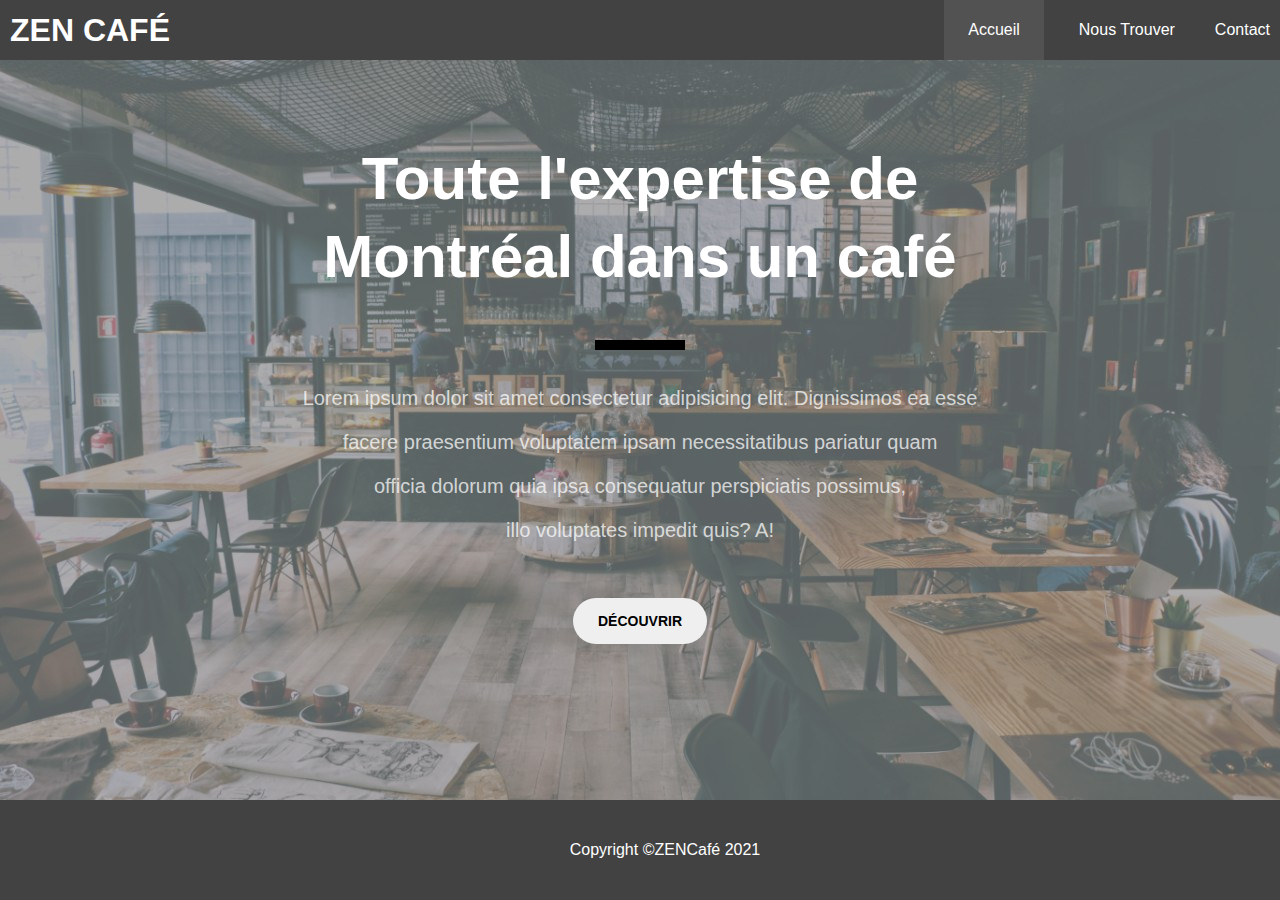
<file: LDM Café/index.html>
<!DOCTYPE html>
<html lang="en">
<head>
    <meta charset="UTF-8">
    <meta http-equiv="X-UA-Compatible" content="IE=edge">
    <meta name="viewport" content="width=device-width, initial-scale=1.0">
    <title>Document</title>
    <link rel="stylesheet" href="index.css">
</head>
<body>
    <header class="header">

<h1>
    <a href="./index.html">ZEN CAFÉ</a>   
</h1> 
<nav>
<ul>
<li><a class="active"  href="./index.html">Accueil</a></li>
<li><a  href="./location.html">Nous Trouver</a></li>
<li><a  href="./contact.html">Contact</a></li>
</ul>
</nav>
    </header>
    <h2>Toute l'expertise de<br>Montréal dans un café</h2>
    
<h6>Lorem ipsum dolor sit amet consectetur adipisicing elit. Dignissimos ea esse<br> facere praesentium voluptatem ipsam necessitatibus pariatur quam<br>officia dolorum quia ipsa consequatur perspiciatis possimus,<br> illo voluptates impedit quis? A! </h6>
    <div class="footer">
        <p>Copyright ©ZENCafé 2021</p>
      </div>
      <div style="text-align: center;">
        <button>
            DÉCOUVRIR
        </button>
      
</body>
</html>
</file>
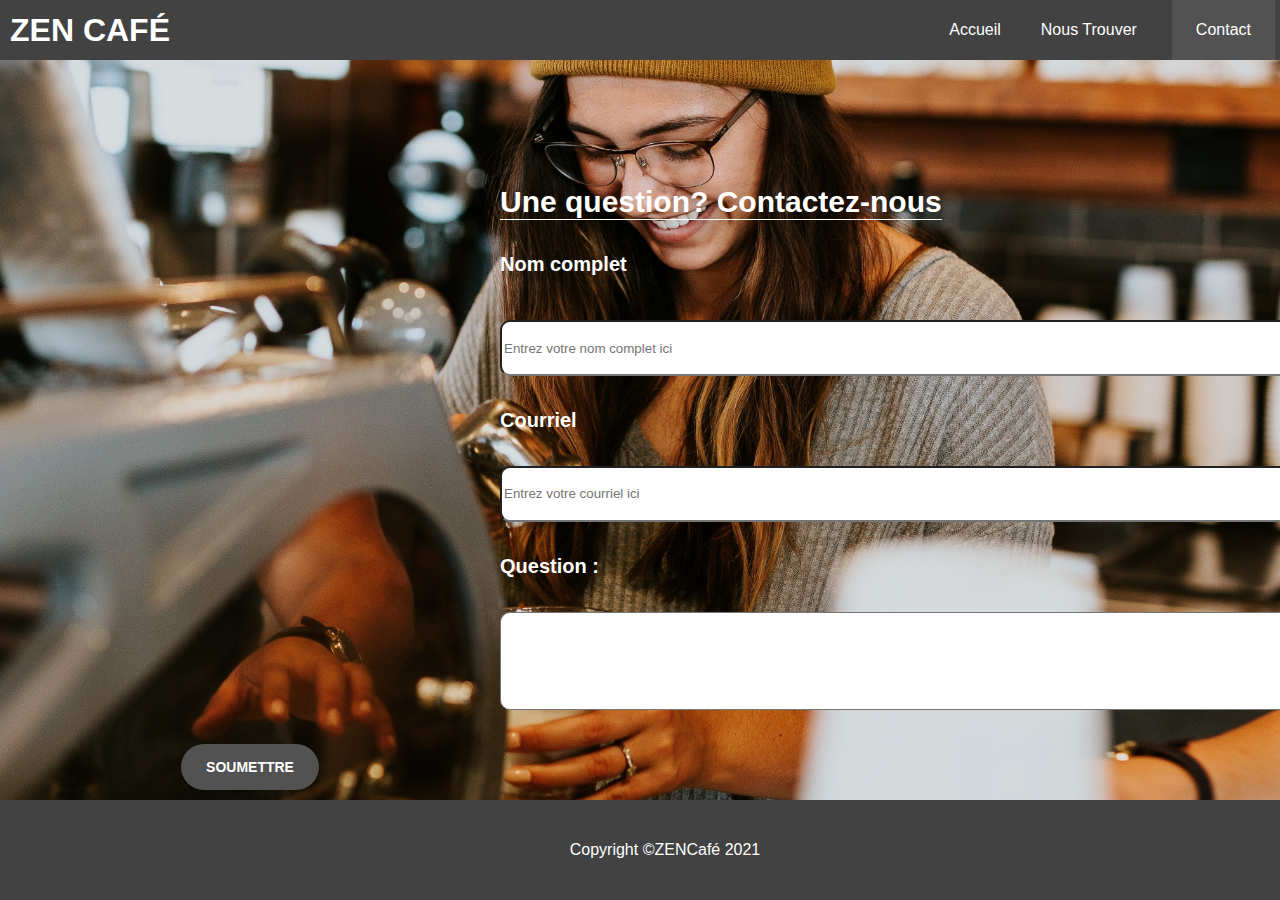
<file: LDM Café/contact.html>
<!DOCTYPE html>
<html lang="en">
<head>
    <meta charset="UTF-8">
    <meta http-equiv="X-UA-Compatible" content="IE=edge">
    <meta name="viewport" content="width=device-width, initial-scale=1.0">
    <title>Document</title>
    <link rel="stylesheet" href="contact.css">
      
</head>
<body>
    <header class="header">

        <h1>
            <a href="./index.html">ZEN CAFÉ</a>   
        </h1> 
        <nav>
        <ul>
        <li><a  href="./index.html">Accueil</a></li>
        <li><a href="./location.html">Nous Trouver</a></li>
        <li><a class="active" href="./contact.html">Contact</a></li>
        </ul>
        </nav>
            </header>
            <h2>Une question? Contactez-nous</h2>
            <h5 class="Nom">Nom complet</h5>
            <input type="text" name="NomC" placeholder="Entrez votre nom complet ici" />
            <h5 class="Couriel">Courriel</h5>
            <input type="text" name="Couriel" placeholder="Entrez votre courriel ici" />
            <h5 class="Question">Question :</h5>
            <textarea  rows="4" cols="50"></textarea></fieldset>
            <div style="text-align: center;">
                <button>
                    SOUMETTRE
                </button>
            <div class="footer">
                <p>Copyright ©ZENCafé 2021</p>
              </div>
</body>
</html>
</file>
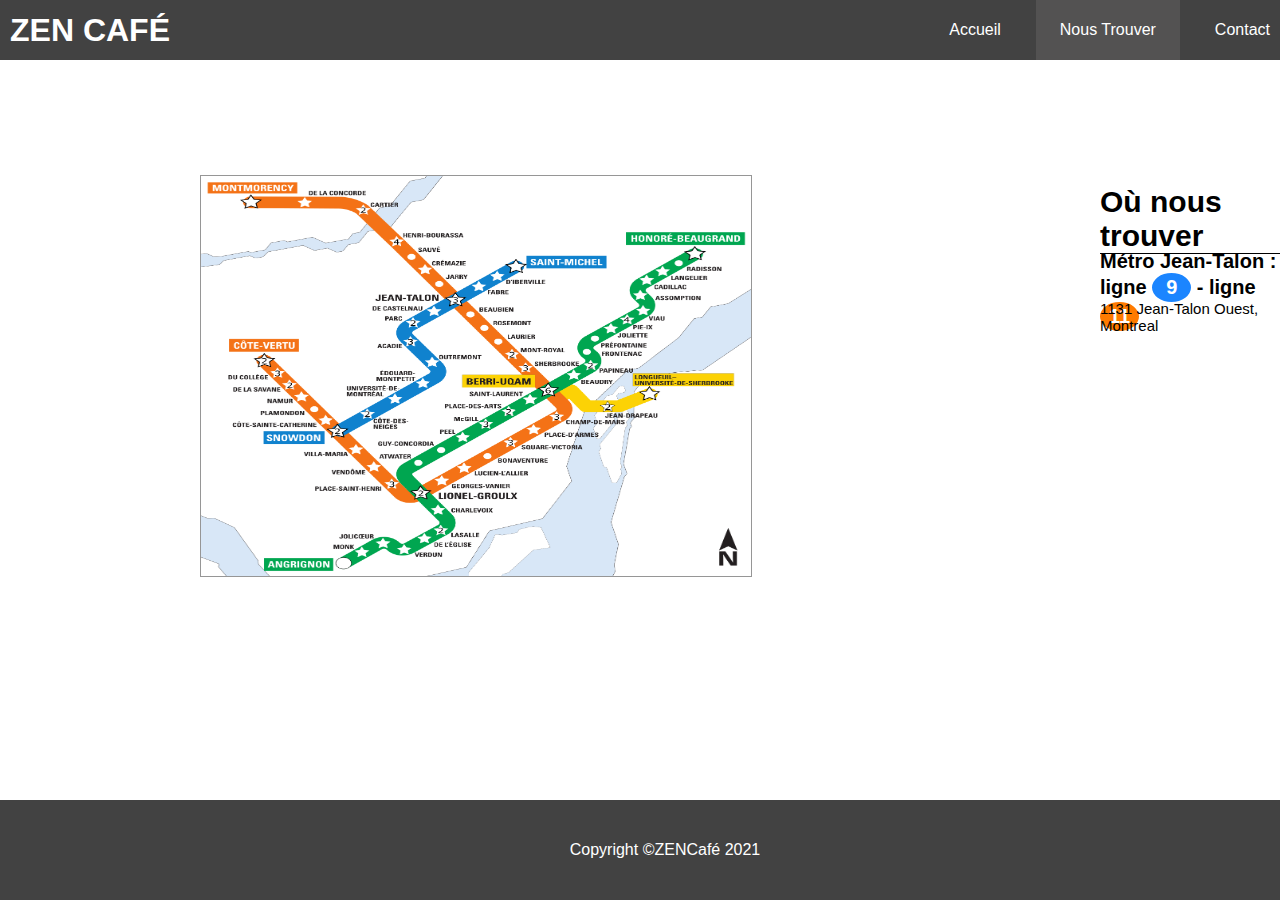
<file: LDM Café/location.html>
<!DOCTYPE html>
<html lang="en">
<head>
    <meta charset="UTF-8">
    <meta http-equiv="X-UA-Compatible" content="IE=edge">
    <meta name="viewport" content="width=device-width, initial-scale=1.0">
    <title>Document</title>
    <link rel="stylesheet" href="location.css">
    <style>
    .circle {
        display: inline-block;
        width: 35px;
        height: 25px;
        border-radius: 50%;
        text-align: center;
        line-height: 25px;
        font-weight: bold;
        border: 2px solid black;
      }
      
      .blue {
        background-color: rgb(27, 133, 255);
        color: white;
        border-color: rgb(27, 133, 255);
      }
      
      .orange {
        background-color: rgb(255, 123, 0);
        color: white;
        border-color: rgb(255, 123, 0);
      }
</style>



</head>
<body>
    <header class="header">

        <h1>
            <a href="./index.html">ZEN CAFÉ</a>   
        </h1> 
        <nav>
        <ul>
        <li><a  href="./index.html">Accueil</a></li>
        <li><a  class="active"href="./location.html">Nous Trouver</a></li>
        <li><a  href="./contact.html">Contact</a></li>
        </ul>
        </nav>
        <div class="footer">
          <p>Copyright ©ZENCafé 2021</p>
          </div>
          <img src="images/Montreal_metro_art_map.png" alt="map du metro">
</header>

          <h2>Où nous trouver</h2>
          <h4>Métro Jean-Talon : ligne <span class="circle blue">9</span> - ligne <span class="circle orange">11</span></h4>
          <h6>1131 Jean-Talon Ouest, Montreal</h6>
</body>
</html>
</file>
<file: LDM Café/index.css>
body {
    margin: 0;
    padding: 0;
    box-sizing: border-box;
    background-image: url(./images/cafe1.jpg);   
    background-size: 100%;  
    font-family: 'Open Sans', sans-serif;  
  }
  
  header {
    background-color: rgb(66, 66, 66); 
    padding: 10px;
    display: flex;
    justify-content: space-between;
    align-items: center;
    width: 100%;
    height: 40px;
    position: fixed;
    top: 0%;
   
  }
  
  h1, h2, h3 {
    margin-bottom: 20px;
  }
  
  h1 {
    margin: 0;
    text-align: left;
    margin-right: auto;
    
  }
  
  nav {
    display: flex;
    align-items: center;
    flex: 1;
    justify-content: flex-end; 
  }
  
  nav ul {
    margin: 0;
    padding: 0;
    display: flex;
    padding: 10px 0;
    box-sizing: border-box;
  }
  nav ul li:focus {
    outline: none;
  }
  
  nav ul li {
    list-style: none;
    margin-left: 15px;
    margin-right: 15px;
    padding: 20px 0;
    box-sizing: border-box;
  }
  nav ul li a {
    color: white;
    text-decoration: none;
    padding: 5px;
    list-style: none;
    box-sizing: border-box;
  }
  

  
  header h1 a {
    color: white;
    text-decoration: none;
  }
  
  
  
  a:active,
a:visited {
  background-color:rgb(83, 82, 82);
  padding: 22px 24px;
}

.active {
  background-color:rgb(83, 82, 82);
  padding: 22px 24px;
}


.footer {
    background-color: rgb(66, 66, 66); 
  text-align: center;
  padding: 25px;
  position: fixed;
  bottom: 0%;
  width: 100%;
}
.footer p {
    position: center;
    bottom: 5px;
    right: 10px;
    color: white;
  }
  h2 {
    color: white;
    text-align: center;
    font-size: 60px;
    padding-top: 90px;
    line-height: 1.3;
    position: relative; 
  }
  
  h2::before {
    content: "";
    display: block;
    position: absolute;
    top: 120%;
    left: 50%;
    transform: translate(-50%, -50%);
    width: 90px;
    height: 10px;
    background-color: black; 
  }
  
  h6 {
    color: rgba(255, 255, 255, 0.74);
    text-align: center;
    font-size: 20px;
    line-height: 2.2;
    font-weight: 250;
    margin-top: 80px; 
  }
  button{
    padding:15px 25px;
    border-radius: 25px;
    border: none;
    font-size: 14px;
  font-weight: bold;
  margin-top: 0px;
  cursor: pointer;
  }
</file>
<file: LDM Café/contact.css>
body {
    margin: 0px;
    padding: 0px;
    box-sizing: border-box;
    background-color: rgb(165, 165, 165);  
    background-size: 100%;  
    font-family: 'Open Sans', sans-serif;  
    background-image: url(./images/cafe5.jpg);
    background-size: 100%;
    background-repeat: no-repeat;
    background-position: center top;

  }
  
  header {
    background-color: rgb(66, 66, 66); 
    padding: 10px;
    display: flex;
    justify-content: space-between;
    align-items: center;
    width: 100%;
    height: 40px;
    position: fixed;
    top: 0%;
  }
  
  nav {
    display: flex;
    align-items: center;
    flex: 1;
    justify-content: flex-end; 
  }
  
  nav ul {
    margin: 0;
    padding: 0;
    display: flex;
    padding: 10px 0;
    box-sizing: border-box;
  }
  
  nav ul li {
    list-style: none;
    margin-left: 15px;
    margin-right: 15px;
    padding: 20px 0;
  }
  nav ul li a {
    color: white;
    text-decoration: none;
    padding: 5px;
  }
  
  
  
  h2{
  color: white;
  position: absolute;
  top: 160px; 
  left: 500px; 
  font-size:30px;
  border-bottom: 1px solid white;
}
.Nom{
    color: white;
    position: absolute;
    top: 220px; 
    left: 500px; 
    font-size:20px;
    border-radius: 10px;
}
input[name='NomC'] {
    display: block;
    margin-top: 320px;
    margin-left:500px;
    width: 900px;
    height: 50px;
    border-radius: 10px;
  }
  .Couriel{
    font-size: 20px;
    margin-left:500px;
    color: white;
    border-radius: 10px;
  }
  input[name='Couriel'] {
    display: block;
    margin-left:500px;
    width: 900px;
    height: 50px;
    border-radius: 10px;
}
.Question{
    font-size: 20px;
    margin-left:500px;
    color: white;
    border-radius: 10px;
}
input[name='Question'] {
    display: block;
    margin-left:500px;
    width: 900px;
    height: 90px;
    
}
textarea{
    font-size: 20px;
    margin-left:500px;
    width:900px;
    resize: none;
    border-radius: 10px;

}
button{
    padding:15px 25px;
    border-radius: 25px;
    border: none;
    font-size: 14px;
  font-weight: bold;
  margin-top: 30px;
  cursor: pointer;
  margin-left: -780px;
  background-color: rgb(83, 82, 82);
  color: white;
  }
  
header h1 a {
    color: white;
    text-decoration: none;
  }
  a:active,
  a:visited {
    background-color:rgb(83, 82, 82);
    padding: 22px 24px;
  }
  
  .active {
    background-color:rgb(83, 82, 82);
    padding: 22px 24px;
  }
  .footer {
    background-color: rgb(66, 66, 66); 
    text-align: center;
    padding: 25px;
    position: fixed;
    bottom: 0%;
    width: 100%;
    left: 0;
   
  }
  .footer p {
      position: center;
      bottom: 5px;
      right: 10px;
      color: white;
    }
</file>
<file: LDM Café/location.css>
body {
  margin: 0px;
  padding: 0px;
  box-sizing: border-box;
  background-color: white;  
  background-size: 100%;  
  font-family: 'Open Sans', sans-serif;  
}

header {
  background-color: rgb(66, 66, 66); 
  padding: 10px;
  display: flex;
  justify-content: space-between;
  align-items: center;
  width: 100%;
  height: 40px;
  position: fixed;
  top: 0%;
}

nav {
  display: flex;
  align-items: center;
  flex: 1;
  justify-content: flex-end; 
}

nav ul {
  margin: 0;
  padding: 0;
  display: flex;
  padding: 10px 0;
}

nav ul li {
  list-style: none;
  margin-left: 15px;
  margin-right: 15px;
  padding: 20px 0;
}
nav ul li a {
  color: white;
  text-decoration: none;
  padding: 5px;
  box-sizing: border-box;
}



h2{
color: black;
  position: absolute;
  top: 160px; 
  left: 1100px; 
  font-size:30px;
  border-bottom: 1px solid black;

}
h4{
  color: black;
    position: absolute;
    top: 190px; 
    left: 1100px; 
    font-size:20px;
    margin-top: 60px;
  
  }
  

header h1 a {
  color: white;
  text-decoration: none;
}
a:active,
a:visited {
  background-color:rgb(83, 82, 82);
  padding: 22px 24px;
}

.active {
  background-color:rgb(83, 82, 82);
  padding: 22px 24px;
}
.footer {
  background-color: rgb(66, 66, 66); 
  text-align: center;
  padding: 25px;
  position: fixed;
  bottom: 0%;
  width: 100%;
  left: 0;
 
}
.footer p {
    position: center;
    bottom: 5px;
    right: 10px;
    color: white;
  }
   img{
    border: 1px solid rgb(150, 150, 150);
    position: absolute;
    top: 175px; 
    left: 200px; 
    height: 400px;
    width: 550px;
   }
   .circle {
    display: inline-block;
    width: 31px;
    height: 25px;
    border-radius: 50%;
    text-align: center;
    line-height: 25px;
    font-weight: bold;
    border: 2px solid black;
  }
  
  .blue {
    background-color: rgb(39, 104, 226);
    color: white;
    border-color: rgb(39, 104, 226);
  }
  
  .orange {
    background-color: rgb(255, 115, 0);
    color: white;
    border-color: rgb(255, 115, 0);
  }
  h6{

    color: black;
    position: absolute;
    top: 240px; 
    left: 1100px; 
    font-size:15px;
    margin-top: 60px;
    font-weight: 250;

  }
</file>
